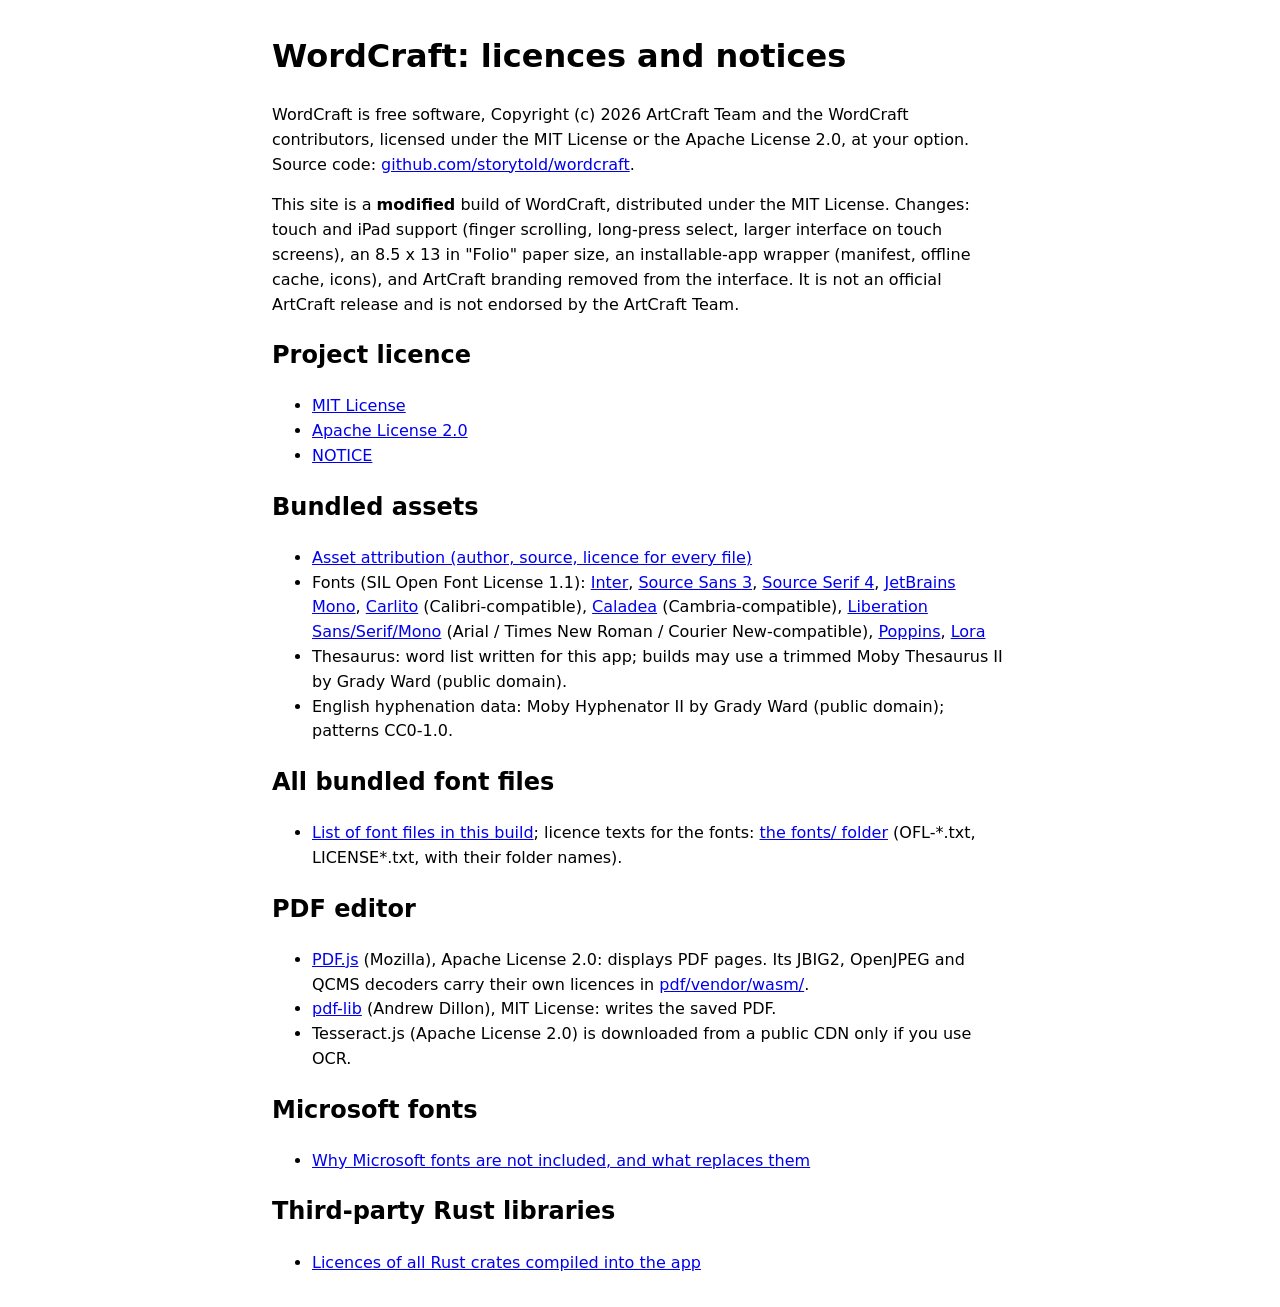
<file: packaging/web-pwa/licenses-index.html>
<!DOCTYPE html>
<html lang="en"><head><meta charset="utf-8"><meta name="viewport" content="width=device-width, initial-scale=1">
<title>WordCraft: licences and notices</title>
<style>body{font:16px/1.55 system-ui,sans-serif;max-width:46rem;margin:2rem auto;padding:0 1rem}code{background:#f0f0f0;padding:0 .25em}</style></head>
<body>
<h1>WordCraft: licences and notices</h1>
<p>WordCraft is free software, Copyright (c) 2026 ArtCraft Team and the WordCraft contributors,
licensed under the MIT License or the Apache License 2.0, at your option. Source code:
<a href="https://github.com/storytold/wordcraft">github.com/storytold/wordcraft</a>.</p>
<p>This site is a <b>modified</b> build of WordCraft, distributed under the MIT License. Changes: touch and iPad
support (finger scrolling, long-press select, larger interface on touch screens), an 8.5 x 13 in "Folio" paper size, an
installable-app wrapper (manifest, offline cache, icons), and ArtCraft branding removed from the interface. It is not an
official ArtCraft release and is not endorsed by the ArtCraft Team.</p>
<h2>Project licence</h2>
<ul>
  <li><a href="LICENSE-MIT.txt">MIT License</a></li>
  <li><a href="LICENSE-APACHE.txt">Apache License 2.0</a></li>
  <li><a href="NOTICE.txt">NOTICE</a></li>
</ul>
<h2>Bundled assets</h2>
<ul>
  <li><a href="ATTRIBUTION.md.txt">Asset attribution (author, source, licence for every file)</a></li>
  <li>Fonts (SIL Open Font License 1.1):
    <a href="OFL-Inter.txt">Inter</a>,
    <a href="OFL-SourceSans3.txt">Source Sans 3</a>,
    <a href="OFL-SourceSerif4.txt">Source Serif 4</a>,
    <a href="OFL-JetBrainsMono.txt">JetBrains Mono</a>,
    <a href="OFL-Carlito.txt">Carlito</a> (Calibri-compatible),
    <a href="OFL-Caladea.txt">Caladea</a> (Cambria-compatible),
    <a href="OFL-Liberation.txt">Liberation Sans/Serif/Mono</a> (Arial / Times New Roman / Courier New-compatible),
    <a href="OFL-Poppins.txt">Poppins</a>, <a href="OFL-Lora.txt">Lora</a></li>
  <li>Thesaurus: word list written for this app; builds may use a trimmed Moby Thesaurus II by Grady Ward (public domain).</li>
  <li>English hyphenation data: Moby Hyphenator II by Grady Ward (public domain); patterns CC0-1.0.</li>
</ul>
<h2>All bundled font files</h2>
<ul><li><a href="FONT-FILES.txt">List of font files in this build</a>; licence texts for the fonts: <a href="fonts/">the fonts/ folder</a> (OFL-*.txt, LICENSE*.txt, with their folder names).</li></ul>
<h2>PDF editor</h2>
<ul>
  <li><a href="PDFJS-LICENSE-Apache-2.0.txt">PDF.js</a> (Mozilla), Apache License 2.0: displays PDF pages. Its JBIG2, OpenJPEG and QCMS decoders carry their own licences in <a href="../pdf/vendor/wasm/">pdf/vendor/wasm/</a>.</li>
  <li><a href="PDF-LIB-LICENSE-MIT.txt">pdf-lib</a> (Andrew Dillon), MIT License: writes the saved PDF.</li>
  <li>Tesseract.js (Apache License 2.0) is downloaded from a public CDN only if you use OCR.</li>
</ul>
<h2>Microsoft fonts</h2>
<ul><li><a href="FONTS-NOTICE.txt">Why Microsoft fonts are not included, and what replaces them</a></li></ul>
<h2>Third-party Rust libraries</h2>
<ul><li><a href="third-party-rust.html">Licences of all Rust crates compiled into the app</a></li></ul>
</body></html>
</file>
